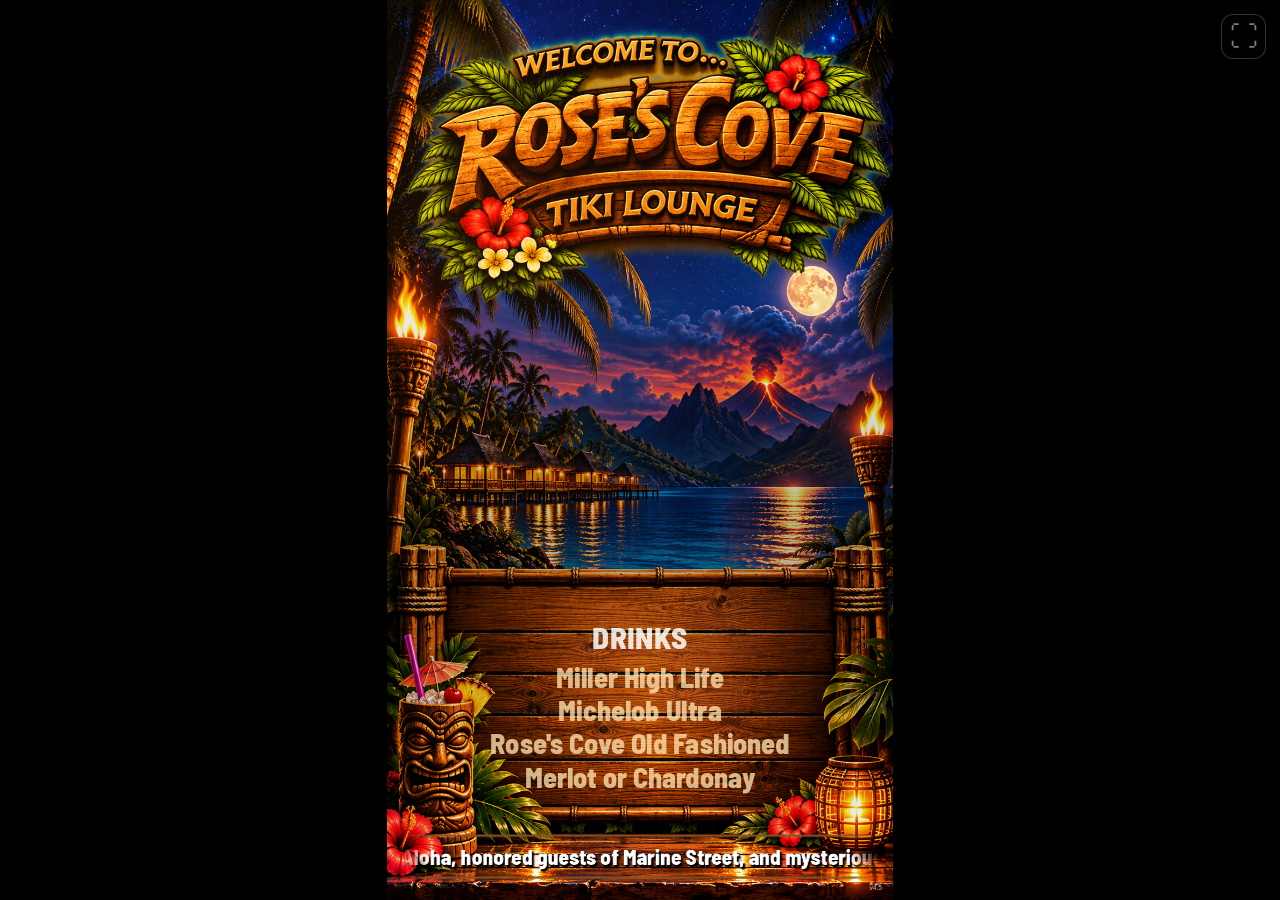
<file: index.html>
<!DOCTYPE html>

<html lang="en"><head><meta charset="utf-8"/><meta content="width=device-width, initial-scale=1" name="viewport"/><meta content="#080806" name="theme-color"/><title>Rose's Cove Tiki Lounge</title><link href="https://fonts.googleapis.com" rel="preconnect"/><link crossorigin="" href="https://fonts.gstatic.com" rel="preconnect"/><link href="https://fonts.googleapis.com/css2?family=Barlow+Semi+Condensed:wght@600;700;800;900&amp;display=swap" rel="stylesheet"/><link href="./css/sign.css?v=4.0" rel="stylesheet"/></head>
<body>
<div id="viewport"><main aria-label="Rose's Cove vertical digital sign" id="sign">
<section aria-label="Welcome and menu" class="screen selected" id="screen-menu">
<div class="shade"></div><div class="menu-top" style="display:none"><div id="clock"></div></div>
<div class="menu-board"><div class="menu-columns"><div class="menu-panel" id="drinks-panel"><h2>DRINKS</h2><div class="menu-items" id="drinks"><span class="menu-entry">Miller High Life</span><span class="menu-entry">Michelob Ultra</span><span class="menu-entry">Rose's Cove Old Fashioned</span><span class="menu-entry">Merlot or Chardonay</span></div></div><div class="menu-panel" id="food-panel"><h2>FOOD</h2><div class="menu-items" id="food"><span class="menu-entry">Hawaiian Pork Sliders</span><span class="menu-entry">Seared Mahi Mahi w/Vegetables</span><span class="menu-entry">Blackened Swordfish Steak</span><span class="menu-entry">Island Fresh Fruit Salad</span></div></div></div></div>
<div class="ticker-frame"><div class="ticker" id="ticker"><span class="ticker-copy"></span><span aria-hidden="true" class="ticker-copy"></span></div></div>
</section>
<section aria-label="Live from the islands" class="screen" id="screen-live">
<div class="dual-cam cam-a"><div class="dual-cam-player" id="cam-player-0"></div><div class="dual-cam-fallback" id="cam-fallback-0">🌺 Island Time Intermission<br/><small>This camera stepped out for a mai tai.</small></div></div>
<div class="dual-cam cam-b"><div class="dual-cam-player" id="cam-player-1"></div><div class="dual-cam-fallback" id="cam-fallback-1">🌴 Gone Coconut Hunting<br/><small>We'll check back after the next tide.</small></div></div>
<div class="dual-label dual-label-a" id="cam-label-0">Finding an island view…</div>
<div class="dual-label dual-label-b" id="cam-label-1">Finding an island view…</div>
<div class="weather-card"><div class="weather-head">CURRENT WEATHER <span id="weather-position"></span></div><div class="weather-info"><div class="weather-left"><span id="weather-icon">🌺</span><div class="weather-copy"><strong id="weather-place">Loading weather…</strong><small id="weather-description">Conditions around the islands and beyond</small></div></div><strong id="weather-temp">--°</strong></div></div>
</section>
<section aria-label="Tiki oracle" class="screen" id="screen-trivia">
<img alt="" aria-hidden="true" class="oracle-scene" id="oracle-scene" src="./assets/oracle/01_moonlit_lava_tiki_island.jpg"/>
<div aria-label="Tiki oracle message area" class="oracle-textbox" id="oracle-textbox">
<div class="fact-type" id="fact-type">TIKI ORACLE</div>
<div class="fact-content" id="fact-text">A little island wisdom is coming your way…</div>
</div>
</section>
<button id="version" title="Open sign settings">v4.5</button>
<div aria-label="Rose's Cove sign settings" aria-modal="true" class="settings hidden" id="settings" role="dialog"><div class="settings-inner"><div class="settings-title">⚙ SIGN SETTINGS <button id="close-settings">✕</button></div><nav aria-label="Settings screen" class="settings-tabs"><button class="active" data-settings-tab="general" type="button">GENERAL</button><button data-settings-tab="menu" type="button">SCREEN 1</button><button data-settings-tab="video" type="button">SCREEN 2</button><button data-settings-tab="trivia" type="button">SCREEN 3</button></nav><div class="settings-panel active" data-panel="general"><label><span>Automatic screen rotation</span><input checked="" id="auto-rotate" type="checkbox"/></label><label><span>Screen 1 duration (seconds)</span><input id="screen-time-0" max="300" min="5" type="number" value="20"/></label><label><span>Screen 2 duration (seconds)</span><input id="screen-time-1" max="300" min="5" type="number" value="25"/></label><label><span>Screen 3 duration (seconds)</span><input id="screen-time-2" max="300" min="5" type="number" value="25"/></label></div><div class="settings-panel" data-panel="trivia">
<div class="oracle-tuning">
<h3>SCREEN 3 · TIKI ORACLE</h3>
<p>Each time Screen 3 appears, the sign loads one random tiki scene and one random short factoid or joke that stays for the full visit.</p>
<label><span>Message text size <output id="oracle-text-size-value">44 px</output></span><input id="oracle-text-size" max="72" min="24" step="1" type="range" value="44"/></label>
<label><span>Category label size <output id="oracle-label-size-value">24 px</output></span><input id="oracle-label-size" max="40" min="14" step="1" type="range" value="24"/></label>
<label><span>Line spacing <output id="oracle-line-height-value">108%</output></span><input id="oracle-line-height" max="140" min="90" step="1" type="range" value="108"/></label>
<label><span>Text box horizontal <output id="oracle-box-x-value">0 px</output></span><input id="oracle-box-x" max="220" min="-220" step="1" type="range" value="0"/></label>
<label><span>Text box vertical <output id="oracle-box-y-value">0 px</output></span><input id="oracle-box-y" max="220" min="-220" step="1" type="range" value="0"/></label>
<label><span>Text box width <output id="oracle-box-width-value">820 px</output></span><input id="oracle-box-width" max="940" min="560" step="2" type="range" value="820"/></label>
<label><span>Text box height <output id="oracle-box-height-value">350 px</output></span><input id="oracle-box-height" max="520" min="240" step="2" type="range" value="350"/></label>
<button id="oracle-reset" type="button">RESET SCREEN 3 TEXT AREA</button>
<button id="oracle-preview-next" type="button">LOAD ANOTHER RANDOM SCREEN 3 NOW</button>
</div>
</div><div class="settings-panel" data-panel="video"><label><span>Weather location rotation (seconds)</span><input id="weather-time" max="300" min="5" type="number" value="12"/></label><div class="weather-tuning"><h3>WEATHER READOUT · SIZE &amp; POSITION</h3><p>Scale city, icon, conditions, and temperature together without distortion.</p><label><span>Weather size <output id="weather-scale-value">100%</output></span><input id="weather-scale" max="180" min="50" step="1" type="range" value="100"/></label><label><span>Weather horizontal <output id="weather-x-value">0 px</output></span><input disabled="" id="weather-x" max="200" min="-200" step="1" title="Horizontal alignment is locked to panel edges" type="range" value="0"/></label><label><span>Weather vertical <output id="weather-y-value">0 px</output></span><input id="weather-y" max="150" min="-150" step="1" type="range" value="0"/></label><button id="weather-reset" type="button">RESET WEATHER ADJUSTMENTS</button></div><div class="camera-tuning"><h3>CAMERA CAPTION PLACEMENT</h3><label><span>Upper caption vertical <output id="cam-y-0-value">0 px</output></span><input id="cam-y-0" max="100" min="-100" step="1" type="range" value="0"/></label><label><span>Lower caption vertical <output id="cam-y-1-value">0 px</output></span><input id="cam-y-1" max="100" min="-100" step="1" type="range" value="0"/></label><label><span>Upper caption text size <output id="cam-size-0-value">100%</output></span><input id="cam-size-0" max="170" min="60" step="1" type="range" value="100"/></label><label><span>Lower caption text size <output id="cam-size-1-value">100%</output></span><input id="cam-size-1" max="170" min="60" step="1" type="range" value="100"/></label></div><div class="video-tuning"><h3>VIDEO FIT &amp; CROP</h3><p>Each camera can be tuned independently. Position and zoom preserve the original 16:9 aspect ratio. Crop trims the visible window.</p><div class="video-tuning-tabs"><button class="active" id="video-select-0" type="button">TOP VIDEO</button><button id="video-select-1" type="button">BOTTOM VIDEO</button></div><div id="video-slider-fields"></div><div class="video-tuning-actions"><button id="video-frame-reset" type="button">RESET FRAME</button><button id="video-reset" type="button">RESET VIDEO IMAGE</button><label class="video-guides-toggle"><span>Alignment guides</span><input checked="" id="video-guides" type="checkbox"/></label></div></div></div><div class="settings-panel" data-panel="menu"><label><span>Announcement speed (pixels/second)</span><input id="ticker-speed" max="500" min="20" type="number" value="95"/></label><div class="ticker-tuning"><h3>SCREEN 1 · BOTTOM SCROLL</h3><label><span>Ticker text size <output id="ticker-font-size-value">45 px</output></span><input id="ticker-font-size" max="90" min="18" step="1" type="range" value="45"/></label><label class="ticker-text-edit"><span>SCROLLING ANNOUNCEMENT TEXT</span><textarea id="ticker-text" maxlength="2500" rows="3" spellcheck="true"></textarea></label></div><div class="menu-tuning"><h3>SCREEN 1 · MENU LETTERING</h3><p>Separate controls for each menu. Preview changes live; Save &amp; Close to keep them.</p><label><span>Drinks lettering size <output id="drinks-size-value">60 px</output></span><input id="drinks-size" max="82" min="32" step="1" type="range" value="60"/></label><label><span>Drinks vertical offset <output id="drinks-y-value">0 px</output></span><input id="drinks-y" max="90" min="-90" step="2" type="range" value="0"/></label><label><span>Food lettering size <output id="food-size-value">60 px</output></span><input id="food-size" max="82" min="32" step="1" type="range" value="60"/></label><label><span>Food vertical offset <output id="food-y-value">0 px</output></span><input id="food-y" max="90" min="-90" step="2" type="range" value="0"/></label><button id="reset-menu-tuning" type="button">RESET MENU ADJUSTMENTS</button><div class="menu-editor"><h3>EDIT MENU ITEMS</h3><p>Five slots per menu. Leave any slot blank to hide it. Changes preview live; Save &amp; Close stores them on this Mac.</p><div class="menu-editor-grid"><div class="menu-editor-group"><label class="menu-title-edit"><span>DRINKS heading</span><input aria-label="DRINKS heading" autocomplete="off" id="edit-drinks-title" maxlength="80" spellcheck="false" type="text"/></label><h4>DRINKS <button class="preview-menu" id="preview-drinks" type="button">PREVIEW</button></h4><label class="menu-editor-row"><span>1</span><input aria-label="DRINKS item 1" autocomplete="off" id="edit-drinks-1" maxlength="140" spellcheck="false" type="text"/></label><label class="menu-editor-row"><span>2</span><input aria-label="DRINKS item 2" autocomplete="off" id="edit-drinks-2" maxlength="140" spellcheck="false" type="text"/></label><label class="menu-editor-row"><span>3</span><input aria-label="DRINKS item 3" autocomplete="off" id="edit-drinks-3" maxlength="140" spellcheck="false" type="text"/></label><label class="menu-editor-row"><span>4</span><input aria-label="DRINKS item 4" autocomplete="off" id="edit-drinks-4" maxlength="140" spellcheck="false" type="text"/></label><label class="menu-editor-row"><span>5</span><input aria-label="DRINKS item 5" autocomplete="off" id="edit-drinks-5" maxlength="140" spellcheck="false" type="text"/></label></div><div class="menu-editor-group"><label class="menu-title-edit"><span>FOOD heading</span><input aria-label="FOOD heading" autocomplete="off" id="edit-food-title" maxlength="80" spellcheck="false" type="text"/></label><h4>FOOD <button class="preview-menu" id="preview-food" type="button">PREVIEW</button></h4><label class="menu-editor-row"><span>1</span><input aria-label="FOOD item 1" autocomplete="off" id="edit-food-1" maxlength="140" spellcheck="false" type="text"/></label><label class="menu-editor-row"><span>2</span><input aria-label="FOOD item 2" autocomplete="off" id="edit-food-2" maxlength="140" spellcheck="false" type="text"/></label><label class="menu-editor-row"><span>3</span><input aria-label="FOOD item 3" autocomplete="off" id="edit-food-3" maxlength="140" spellcheck="false" type="text"/></label><label class="menu-editor-row"><span>4</span><input aria-label="FOOD item 4" autocomplete="off" id="edit-food-4" maxlength="140" spellcheck="false" type="text"/></label><label class="menu-editor-row"><span>5</span><input aria-label="FOOD item 5" autocomplete="off" id="edit-food-5" maxlength="140" spellcheck="false" type="text"/></label></div></div></div></div></div><div class="settings-actions"><button id="prev-screen">← PREV</button><button id="next-screen">NEXT →</button><button id="save-settings">SAVE &amp; CLOSE</button></div><p>Settings are saved in this browser. Arrow keys also change screens. This menu is hidden until the version number is clicked.</p></div></div>
</main><button aria-label="Enter full screen" aria-pressed="false" id="fullscreen-toggle" title="Enter full screen" type="button"><span aria-hidden="true" id="fullscreen-icon">⛶</span></button></div>
<script src="./js/data.js"></script><script src="./js/sign-v4.5.js"></script><script src="./js/fullscreen.js?v=0.8"></script><script src="./js/settings-drag-v2.6.js"></script>
</body></html>
</file>
<file: css/sign.css>
:root{--gold:#f0b15b;--cream:#fbe3ac;--copper:#98521d;--black:#090704}*{box-sizing:border-box}html,body{width:100%;height:100%;margin:0;background:#000;color:var(--cream);overflow:hidden;font-family:Georgia,serif}#viewport{position:absolute;inset:0;overflow:hidden}#sign{width:1080px;height:1920px;position:absolute;left:50%;top:50%;transform:translate(-50%,-50%) scale(var(--scale,1));transform-origin:center center;overflow:hidden;background:radial-gradient(ellipse at center,#3d2816 0%,#100d0b 66%,#050505 100%)}.screen{position:absolute;inset:0;opacity:0;pointer-events:none;transition:opacity 1.15s ease;overflow:hidden}.screen.selected{opacity:1;pointer-events:auto}h1,h2,p{margin:0}#screen-menu{background:#080606 url("../assets/rose_cove_night_background.png") center center / 100% 100% no-repeat}#screen-menu:before,#screen-live:before,#screen-trivia:before{content:"";position:absolute;inset:0;background:radial-gradient(circle at 20% 25%,rgba(243,118,21,.12),transparent 45%),repeating-linear-gradient(90deg,transparent 0 94px,rgba(255,196,79,.015) 96px 100px);pointer-events:none} .shade{position:absolute;inset:0;background:linear-gradient(180deg,transparent 30%,rgba(8,4,2,.3) 60%,transparent)}.menu-top{position:relative;height:630px;display:flex;flex-direction:column;align-items:center;padding-top:35px}.menu-top img{width:950px;height:490px;object-fit:contain}.menu-top #clock{font-size:38px;letter-spacing:2px;color:#ffdca2;text-shadow:0 2px 4px #000}.menu-board{position:absolute;top:1195px;bottom:200px;left:75px;right:75px;border:none;border-radius:0;box-shadow:none;background:transparent;padding:12px 14px 0;display:block;}.menu-heading{text-align:center;font-size:80px;font-weight:bold;color:#e8a849;text-shadow:4px 5px #351805,0 0 20px #9c4a17;line-height:1.2}.menu-columns{display:grid;grid-template-columns:1fr 1fr;column-gap:36px;width:100%;height:100%;min-height:0;}.menu-panel{min-width:0;padding:0 8px;background:transparent;border:none;border-radius:0;overflow:hidden;text-align:left;}.menu-panel h2{font-family:Herculanum,Papyrus,Georgia,serif;text-align:center;font-size:56px;letter-spacing:1.5px;line-height:1.12;color:rgba(255,213,135,.88);text-shadow:1px 2px 1px rgba(36,15,3,.82),0 0 3px rgba(88,38,6,.36);border:none;padding:0 0 10px;margin:0 0 4px;}.menu-items{font-family:Herculanum,Papyrus,Georgia,serif;font-size:43px;line-height:1.39;white-space:pre-line;color:rgba(255,225,163,.86);text-shadow:1px 2px 1px rgba(32,13,3,.84),0 0 2px rgba(37,14,2,.35);overflow:hidden;text-align:left;}.menu-notice{text-align:center;font-size:38px;color:#e6b772;padding:20px}.ticker-frame{position:absolute;bottom:45px;left:30px;right:30px;height:95px;border-top:5px solid #865224;border-bottom:5px solid #865224;overflow:hidden;mask-image:linear-gradient(to right,transparent,black 6%,black 94%,transparent)}.ticker{display:flex;gap:90px;white-space:nowrap;align-items:center;height:100%;width:max-content;will-change:transform;animation:marquee var(--ticker-duration,32s) linear infinite}.ticker-copy{font-size:43px;color:#ffd69a;text-shadow:0 0 8px #b15c14}@keyframes marquee{to{transform:translateX(calc(-50% - 45px))}}#screen-live{padding:68px 44px 100px;background:linear-gradient(175deg,#071c22,#21170f 55%,#0b1916)}.stage-top{text-align:center;position:relative}.kicker{font:23px Arial,sans-serif;letter-spacing:5px;color:#efac57}.stage-top h1{font-size:79px;line-height:1.2;margin-top:10px;color:#ffc16e;text-shadow:4px 5px 2px #4e2206,0 0 28px #5b310d}.subtitle{font-size:31px;margin-top:14px;color:#ead3ad}.cam-frame{height:1030px;position:relative;margin-top:62px;padding:24px;border-radius:24px;background:#2b1a0e;box-shadow:0 0 0 8px #5b3416,0 15px 55px #000}.bamboo{position:absolute;z-index:3;pointer-events:none;border:4px solid #4b2d12;background:repeating-linear-gradient(105deg,#a16a30 0 15px,#b98446 16px 36px,#67401d 40px 44px,#e0aa5f 52px 72px);box-shadow:2px 3px 6px #100902,inset 0 0 7px #4a2205}.bamboo-top,.bamboo-bottom{height:28px;left:-12px;right:-12px;border-radius:22px}.bamboo-top{top:-9px}.bamboo-bottom{bottom:-9px}.bamboo-left,.bamboo-right{top:-9px;bottom:-9px;width:28px;border-radius:22px}.bamboo-left{left:-10px}.bamboo-right{right:-10px}.cam-inner{position:relative;width:100%;height:100%;background:#080a0c;overflow:hidden}.cam-inner iframe,#cam-mount{width:100%;height:100%;border:0}.live-pill{position:absolute;z-index:5;top:18px;left:18px;background:rgba(110,10,10,.89);font:26px Arial,sans-serif;letter-spacing:2px;padding:14px 18px;border-radius:9px}.cam-fallback{position:absolute;inset:0;background:radial-gradient(circle,#3f2416,#0a110f);display:flex;align-items:center;justify-content:center;flex-direction:column;text-align:center;padding:45px;font-size:110px;gap:30px}.cam-fallback h2{font-size:49px}.cam-fallback p{font-size:33px}.cam-fallback.hidden{display:none}.cam-location{text-align:center;font-size:42px;line-height:1.2;margin-top:32px;min-height:100px;text-shadow:2px 3px #000}.weather-card{position:absolute;left:65px;right:65px;bottom:110px;height:305px;background:linear-gradient(110deg,rgba(7,27,31,.95),rgba(26,19,12,.95));border:6px solid #ad7338;border-radius:24px;padding:22px 30px;box-shadow:0 10px 40px black}.weather-head{font:27px Arial,sans-serif;letter-spacing:4px;color:#e8aa5c;display:flex;justify-content:space-between}.weather-head span{font-size:18px;color:#ddd}.weather-info{display:flex;align-items:center;gap:25px;margin-top:40px}.weather-info #weather-icon{font-size:90px}.weather-info div{flex:1;min-width:0}.weather-info strong{display:block;font-size:46px;line-height:1.25}.weather-info small{display:block;font:25px Arial,sans-serif;color:#dbd2bf;margin-top:8px}.weather-info #weather-temp{font-size:78px}#screen-trivia{padding:62px 55px 80px;background:radial-gradient(circle at 50% 46%,#60401b 0%,#221308 36%,#080807 85%)}.idol-altar{position:absolute;top:278px;left:80px;right:80px;height:980px;display:flex;align-items:center;justify-content:center;flex-direction:column}.idol-aura{position:absolute;inset:100px;background:radial-gradient(ellipse,#c7731380,transparent 66%);animation:glow 4s ease-in-out infinite alternate}.idol{position:relative;max-width:890px;max-height:875px;object-fit:contain;filter:drop-shadow(0 20px 35px #000);animation:idolBreathe 4s ease-in-out infinite alternate}.idol-caption{position:relative;font-size:31px;letter-spacing:3px;font-weight:bold;text-shadow:2px 2px #000;color:#ffd68f}@keyframes glow{to{opacity:.4}}@keyframes idolBreathe{to{transform:translateY(-9px) scale(1.015)}}.fact-card{position:absolute;left:70px;right:70px;bottom:130px;min-height:500px;padding:42px 48px;background:linear-gradient(145deg,#4f2e14,#241307);border:10px ridge #bd8740;border-radius:26px;box-shadow:0 24px 42px #000;display:flex;flex-direction:column;justify-content:space-between;text-align:center}.fact-type{font:28px Arial,sans-serif;color:#ffd08a;letter-spacing:5px}.fact-content{font-size:48px;line-height:1.35;color:#fff1cf}.fact-foot{font-size:26px;color:#f5b66e}#version{position:absolute;bottom:12px;right:16px;z-index:35;background:rgba(0,0,0,.45);border:0;color:#d7c6a4;font:20px Arial,sans-serif;padding:10px 12px;cursor:pointer}.settings{position:absolute;inset:0;z-index:40;background:rgba(0,0,0,.83);display:flex;align-items:center;justify-content:center}.settings.hidden{display:none}.settings-inner{width:850px;background:#1c160e;border:6px solid #9e682e;padding:40px;border-radius:20px;box-shadow:0 15px 70px black;font:29px Arial,sans-serif}.settings-title{font:50px Georgia,serif;color:#efb46c;margin-bottom:30px;display:flex;justify-content:space-between;align-items:center}.settings-title button{font-size:40px}.settings label{display:flex;justify-content:space-between;align-items:center;padding:17px 0;border-bottom:1px solid #664320}.settings input[type=number]{font-size:31px;width:155px;padding:8px;background:#302518;color:#ffe0a7;border:1px solid #aa7232}.settings input[type=checkbox]{width:42px;height:42px;accent-color:#c78b39}.settings button{background:#643811;border:2px solid #b98749;color:#ffdfab;border-radius:10px;padding:15px;font-size:24px;cursor:pointer}.settings-actions{display:flex;justify-content:space-between;margin-top:35px;gap:10px}.settings p{font-size:21px;line-height:1.5;color:#bda687;margin-top:25px}

.tag-red{color:#ff5850}.tag-gold{color:#ffcb5d}.tag-green{color:#a5ef80}.tag-aqua{color:#78ebed}.tag-blue{color:#75baff}.tag-purple{color:#c796ff}.tag-pink{color:#ff9bc8}.tag-white{color:#fff}.tag-cream{color:#fff3c9}.tag-blink{animation:blink 1s steps(1) infinite}.tag-pulse{animation:pulse 1.8s ease-in-out infinite}.tag-wave{display:inline-block;animation:wave 2s ease-in-out infinite}.tag-rainbow{animation:rainbow 4s linear infinite}@keyframes blink{50%{opacity:.15}}@keyframes pulse{50%{opacity:.5}}@keyframes wave{50%{transform:translateY(-6px)}}@keyframes rainbow{0%{color:#f66}25%{color:#fd5}50%{color:#5df}75%{color:#b8f}100%{color:#f66}}

/* v0.5 — screen 1 only: hide clock; fit painted lettering within wooden planks. */
#screen-menu .menu-top{display:none;}
#screen-menu .menu-board{top:1230px;bottom:auto;left:192px;right:192px;height:438px;padding:0;background:transparent;border:0;box-shadow:none;overflow:hidden;}
#screen-menu .menu-columns{display:grid;grid-template-columns:minmax(0,1fr) minmax(0,1fr);column-gap:52px;height:100%;}
#screen-menu .menu-panel{min-width:0;padding:0;margin:0;overflow:hidden;}
#screen-menu .menu-panel h2{font-size:43px;line-height:1.12;padding:0 0 8px;margin:0 0 4px;letter-spacing:1px;}
#screen-menu .menu-items{font-size:32px;line-height:1.26;white-space:pre-line;overflow-wrap:anywhere;word-break:normal;overflow:hidden;max-height:365px;padding:0 0 2px;}

/* v0.7: development preview control, outside the fixed 1080x1920 sign canvas. */
#fullscreen-toggle{position:absolute;right:14px;top:14px;z-index:60;min-width:45px;min-height:45px;border:1px solid rgba(255,225,169,.35);border-radius:12px;background:rgba(4,9,12,.37);color:rgba(255,238,209,.85);font:28px/1 Arial,sans-serif;display:flex;align-items:center;justify-content:center;padding:6px;cursor:pointer;opacity:.62;transition:opacity .18s ease,background .18s ease;backdrop-filter:blur(7px);-webkit-backdrop-filter:blur(7px)}
#fullscreen-toggle:hover,#fullscreen-toggle:focus-visible{opacity:1;background:rgba(3,7,10,.72);outline:2px solid rgba(255,226,153,.45);outline-offset:1px}
#viewport:fullscreen{width:100vw;height:100vh;background:#000}

/* v0.8: Screen 1 menu only. Single section displayed within the unobstructed wood. */
#screen-menu .menu-board {top:1283px; left:240px; right:240px; bottom:auto; height:440px; padding:0; overflow:hidden; background:none; border:0; box-shadow:none;}
#screen-menu .menu-columns {display:block; position:relative; width:100%; height:100%;}
#screen-menu .menu-panel {position:absolute; inset:0; box-sizing:border-box; padding:0 4px; margin:0; overflow:hidden; opacity:0; visibility:hidden; transition:opacity .45s ease,visibility .45s ease;}
#screen-menu .menu-panel.menu-active {opacity:1; visibility:visible;}
#screen-menu .menu-panel h2 {font-family:Georgia, 'Trebuchet MS', serif; font-weight:900; font-size:62px; line-height:1.1; letter-spacing:2px; color:rgba(255,220,159,.93); text-align:center; margin:0 0 12px; padding:0; text-shadow:2px 3px 2px rgba(35,14,3,.9),0 0 2px rgba(32,12,3,.65);}
#screen-menu .menu-items {font-family:'Trebuchet MS',Georgia,serif; font-weight:900; font-size:48px; line-height:1.18; letter-spacing:.2px; color:rgba(255,229,179,.9); text-align:center; white-space:normal; overflow-wrap:break-word; word-break:normal; text-shadow:2px 3px 2px rgba(32,12,3,.9),0 0 2px rgba(28,12,3,.45); max-height:none; padding:0;}
#screen-menu .menu-items .menu-entry {display:block; padding:1px 0; white-space:normal;}

/* v1.1: Larger four-item menus; unchanged board geometry and vertical limits. */
#screen-menu .menu-items {font-size:60px; line-height:1.16;}
#screen-menu .menu-items .menu-entry {padding:2px 0;}

/* v1.3 — Screen 1 only: natural-proportion heavy sans serif menu. */
#screen-menu .menu-panel h2, #screen-menu .menu-items {font-family:"Barlow Semi Condensed","Arial Narrow",Arial,sans-serif;font-stretch:normal;font-weight:800;}
#screen-menu .menu-panel h2 {font-size:66px;letter-spacing:1px;}
#screen-menu .menu-items {line-height:1.12;letter-spacing:0;overflow-wrap:normal;}
#screen-menu .menu-panel {transition:opacity .45s ease, visibility .45s ease; }
/* Scroll only the settings sheet, not the 1080x1920 sign. */
.settings-inner {max-height:88%;overflow-y:auto;}
.menu-tuning {border-top:2px solid #865224;margin-top:22px;padding-top:18px;}
.menu-tuning h3 {font:700 30px Arial,sans-serif;color:#f2c281;margin:0 0 8px;}
.menu-tuning p {margin:0 0 12px;font:21px/1.3 Arial,sans-serif;color:#d2b997;}
.menu-tuning label {gap:20px;}
.menu-tuning label span {display:flex;flex-direction:column;gap:6px;flex:1;font-size:24px;}
.menu-tuning output {font-size:20px;color:#efc68f;}
.menu-tuning input[type=range] {width:320px;accent-color:#e8a24b;cursor:pointer;}
#reset-menu-tuning {font-size:19px;padding:10px 16px;margin-top:14px;}

/* v1.4 — settings controls confined to the upper half of the fixed 1080×1920 display.
   Screen artwork and menus below y=960 remain visible for live adjustments. */
#settings.settings {
  inset:0 auto auto 0; width:100%; height:960px;
  padding:18px 0 0; box-sizing:border-box;
  align-items:flex-start; justify-content:center;
  background:rgba(0,0,0,.34);
  pointer-events:none;
}
#settings .settings-inner {
  width:850px; max-height:calc(100% - 18px);
  overflow-y:auto; overscroll-behavior:contain;
  pointer-events:auto; padding:24px 32px;
}

/* v1.5 — Only Screen 1 menu: slider-led sizing and vertical placement.
   Remove prior width/height clipping and forced wrapping. No disproportionate scaling. */
#screen-menu .menu-board,
#screen-menu .menu-columns,
#screen-menu .menu-panel,
#screen-menu .menu-items { overflow:visible; max-height:none; }
#screen-menu .menu-panel { padding-top:40px; }
#screen-menu .menu-panel h2 { white-space:nowrap; }
#screen-menu .menu-items { overflow-wrap:normal; word-break:normal; }
#screen-menu .menu-items .menu-entry {
  width:max-content;
  max-width:none;
  white-space:nowrap;
  position:relative;
  left:50%;
  transform:translateX(-50%);
}

/* v1.6 — menu headings track the menu item size at 110%; no horizontal stretching. */
#screen-menu .menu-panel h2 {font-stretch:normal;}
/* The editable fields stay inside the upper-half settings sheet; it scrolls internally. */
.menu-editor{border-top:2px solid #865224;margin-top:22px;padding-top:18px;}
.menu-editor h3{font:700 30px Arial,sans-serif;color:#f2c281;margin:0 0 8px;}
.menu-editor p{font:20px/1.3 Arial,sans-serif;margin:0 0 14px;color:#d2b997;}
.menu-editor-grid{display:grid;grid-template-columns:1fr 1fr;gap:16px;}
.menu-editor-group{min-width:0;}
.menu-editor-group h4{margin:10px 0;font:700 25px Arial,sans-serif;color:#f7c989;display:flex;align-items:center;justify-content:space-between;gap:8px;}
.menu-editor-group .preview-menu{font:16px Arial,sans-serif;padding:7px 9px;}
.menu-editor .menu-editor-row{display:flex;align-items:center;gap:8px;padding:7px 0;border-bottom:1px solid #563e28;}
.menu-editor .menu-editor-row span{flex:0 0 18px;font:20px Arial,sans-serif;}
.menu-editor .menu-editor-row input{min-width:0;width:100%;box-sizing:border-box;padding:9px 8px;background:#34291e;color:#fff0cc;border:1px solid #9b7249;border-radius:5px;font:18px Arial,sans-serif;}

/* v1.7: white menu headings; no changes to text size or natural proportions. */
#screen-menu .menu-panel h2{color:#fff;}
.menu-editor .menu-title-edit{display:flex;flex-direction:column;align-items:stretch;gap:5px;border:0;padding:7px 0 12px;}
.menu-editor .menu-title-edit span{font:700 18px Arial,sans-serif;color:#f7c989;}
.menu-editor .menu-title-edit input{width:100%;min-width:0;box-sizing:border-box;padding:9px;background:#34291e;color:#fff0cc;border:1px solid #9b7249;border-radius:5px;font:20px Arial,sans-serif;}

/* v1.8: Screen 1 ticker typography — natural Barlow proportions */
#screen-menu .ticker-copy{font-family:"Barlow Semi Condensed",Arial,sans-serif;font-weight:800;font-size:45px;letter-spacing:.2px;color:#f6d7a4;}
/* v1.8: Screen 2 background with precise video windows from supplied artwork.
   Native image ratio 941:1672; canvas ratio 1080:1920; proportional cover only. */
#screen-live{padding:0;background:#102f40 url("../assets/live_from_islands_background.png") center center / cover no-repeat;}
#screen-live::before{display:none;}
#screen-live .dual-cam{position:absolute;left:16.15%;width:69.9%;height:17.2%;overflow:hidden;background:#020302;z-index:2;}
#screen-live .cam-a{top:25.65%;}
#screen-live .cam-b{top:51.82%;}
#screen-live .dual-cam-player{position:absolute;inset:0;}
#screen-live .dual-cam-fallback{position:absolute;inset:0;display:none;justify-content:center;align-items:center;flex-direction:column;text-align:center;padding:25px;background:#071a1f;color:#f4d9a8;font:700 34px "Barlow Semi Condensed",Arial,sans-serif;}
#screen-live .dual-cam-fallback.visible{display:flex;}
#screen-live .dual-cam-fallback small{display:block;font-size:22px;margin-top:10px;}
#screen-live .dual-cam-fallback a{font-size:22px;color:#fff4d5;margin-top:10px;}
#screen-live .dual-cam-fallback.source-hint{pointer-events:none;opacity:0;}
#screen-live .dual-label{position:absolute;left:23%;width:54%;height:4.0%;display:flex;align-items:center;justify-content:center;text-align:center;z-index:3;color:#3f1e0b;font:900 32px/1.07 "Barlow Semi Condensed",Arial,sans-serif;text-shadow:0 1px 0 #ffe0a0;overflow:hidden;}
#screen-live .dual-label-a{top:44.05%;}
#screen-live .dual-label-b{top:70.0%;}
/* Keep the existing weather component and logic but integrate it with the beach art */
#screen-live .weather-card{left:11%;right:11%;bottom:4.5%;height:210px;border:4px solid rgba(189,128,51,.9);background:rgba(4,25,35,.83);padding:15px 22px;border-radius:16px;}
#screen-live .weather-head{font-size:21px;}
#screen-live .weather-info{margin-top:12px;gap:18px;}
#screen-live .weather-info #weather-icon{font-size:52px;}
#screen-live .weather-info strong{font-size:34px;}
#screen-live .weather-info #weather-temp{font-size:54px;}
#screen-live .weather-info small{font-size:22px;margin-top:4px;}

/* v1.9: two-line camera captions, 30% smaller version control, ticker size control */
#version{font-size:14px;padding:7px 8px;}
#screen-live .dual-label{flex-direction:column;gap:1px;line-height:1.03;white-space:nowrap;}
#screen-live .dual-label .cam-name{display:block;font-size:29px;font-weight:900;}
#screen-live .dual-label .cam-place{display:block;font-size:23px;font-weight:800;}
#screen-live .dual-cam-fallback{display:flex;visibility:hidden;}
#screen-live .dual-cam-fallback.visible{visibility:visible;}
#screen-live .dual-cam-fallback strong{font-size:34px;}
#screen-live .dual-cam-fallback a{pointer-events:auto;text-decoration:underline;}
.ticker-tuning{border-top:2px solid #865224;margin-top:22px;padding-top:18px;}
.ticker-tuning h3{font:700 27px Arial,sans-serif;color:#f2c281;margin:0 0 8px;}
.ticker-tuning label{display:flex;gap:20px;align-items:center;}
.ticker-tuning input[type=range]{width:340px;accent-color:#db9d4b;}

/* v2.0 compact tabbed settings: top half remains exclusively settings */
#settings .settings-inner{padding:18px 24px;max-height:930px;height:auto;overflow-y:auto;font-size:20px;}
#settings .settings-title{font-size:30px;margin-bottom:9px;}
#settings .settings-title button{font-size:23px;padding:2px 10px;}
#settings .settings-tabs{display:flex;position:sticky;top:-18px;z-index:3;background:#1c160e;gap:5px;padding:9px 0;}
#settings .settings-tabs button{flex:1;font-size:16px;padding:9px 3px;border-radius:6px;}
#settings .settings-tabs button.active{background:#ad772e;color:#120c05;}
#settings .settings-panel{display:none;}
#settings .settings-panel.active{display:block;}
#settings label{padding:7px 0;font-size:19px;gap:10px;}
#settings h3{font-size:22px!important;margin:9px 0!important;}
#settings p{font-size:15px;margin:9px 0;}
#settings input[type=number]{font-size:19px;width:100px;padding:4px;}
#settings input[type=text],#settings textarea{font-size:18px!important;padding:5px!important;}
#settings input[type=range]{max-width:310px;}
#settings input[type=checkbox]{width:27px;height:27px;}
#settings button{font-size:17px;padding:7px 9px;}
#settings .settings-actions{position:sticky;bottom:-18px;background:#1c160e;padding:10px 0;margin-top:9px;}
#settings .ticker-text-edit{display:flex;align-items:stretch;flex-direction:column;}
#settings .ticker-text-edit textarea{width:100%;resize:vertical;background:#2b2116;border:1px solid #aa7232;color:#ffe1b1;line-height:1.2;}
#settings .menu-editor-grid{gap:8px;}
#settings .menu-editor-row{padding:3px 0;}
#screen-live .dual-cam-fallback:not(.visible){display:none!important;}

/* v2.1 — Screen 2 only: fit NEW native 1080x1920 illustrated frames.
   All dimensions are canvas pixels; player and plaque dimensions are independent. */
#screen-live{background-size:1080px 1920px;background-position:center center;}
#screen-live .dual-cam{left:160px;width:764px;}
#screen-live .cam-a{top:480px;height:430px;}
#screen-live .cam-b{top:1080px;height:405px;}
#screen-live .dual-cam-player,#screen-live .dual-cam-player iframe{width:100%;height:100%;display:block;}
#screen-live .dual-label{left:250px;width:580px;height:70px;padding:0;line-height:1.06;white-space:normal;overflow:visible;}
#screen-live .dual-label-a{top:928px;}
#screen-live .dual-label-b{top:1508px;}
#screen-live .dual-label .cam-name{font-size:29px;line-height:1.05;}
#screen-live .dual-label .cam-place{font-size:23px;line-height:1.07;}

/* v2.2 — Screen 2: new natural-bamboo artwork. Other screens untouched. */
#screen-live{background-image:url("../assets/live_from_islands_background.png");background-position:center center;background-size:1080px 1920px;}
#screen-live .dual-cam{left:160px;width:760px;border:0;border-radius:0;overflow:hidden;}
#screen-live .cam-a{top:475px;height:350px;}
#screen-live .cam-b{top:1055px;height:355px;}
#screen-live .dual-label{left:245px;width:590px;height:75px;padding:0 8px;align-items:center;justify-content:center;text-align:center;}
#screen-live .dual-label-a{top:892px;}
#screen-live .dual-label-b{top:1475px;}
#screen-live .dual-label .cam-name{font-size:29px;line-height:1.06;}
#screen-live .dual-label .cam-place{font-size:23px;line-height:1.08;}


/* v2.3: proportional YouTube 16:9 cover INSIDE the existing Screen 2 windows.
   The windows and their labels have not moved; crop surplus video, never stretch. */
#screen-live .dual-cam-player{position:absolute;inset:0;overflow:hidden;}
#screen-live .dual-cam-player iframe{
  position:absolute!important;
  left:50%!important;
  top:50%!important;
  width:800px!important;
  height:450px!important;
  transform:translate(-50%,-50%)!important;
  border:0!important;
  display:block;
}
/* A single global version control appears in the same position and style on every screen. */
#version{font-family:Arial,sans-serif;font-size:14px;font-weight:400;padding:7px 8px;}

/* v2.4: separate live video positioning/zoom/crop; background and captions untouched. */
#screen-live .dual-cam-player{clip-path:inset(var(--video-crop-top,0px) var(--video-crop-right,0px) var(--video-crop-bottom,0px) var(--video-crop-left,0px));}
#screen-live .dual-cam-player iframe{
 width:800px!important;height:450px!important;
 transform:translate(calc(-50% + var(--video-shift-x,0px)),calc(-50% + var(--video-shift-y,0px))) scale(var(--video-zoom,1))!important;
 transform-origin:center center!important;
}
#settings .video-tuning{border-top:1px solid #8d6035;margin-top:12px;padding-top:8px;}
#settings .video-tuning-tabs{display:flex;gap:8px;margin:6px 0;}
#settings .video-tuning-tabs button{flex:1;background:#291d10;color:#f0cd9c;border:1px solid #9a6f39;}
#settings .video-tuning-tabs button.active{background:#8f5120;color:white;}
#settings .video-slider-row{display:flex;align-items:center;justify-content:space-between;}
#settings .video-slider-row span{min-width:250px;}
#settings .video-slider-row output{font-variant-numeric:tabular-nums;color:#ffc980;}
#settings .video-tuning-actions{display:flex;align-items:center;justify-content:space-between;gap:8px;}
#settings .video-guides-toggle{display:flex;align-items:center;gap:8px;}
#screen-live.video-guides .dual-cam::after{content:'';position:absolute;inset:0;border:3px dashed rgba(55,255,235,.8);z-index:6;pointer-events:none;}
#screen-live.video-guides[data-tuning-video="0"] .cam-b::after,
#screen-live.video-guides[data-tuning-video="1"] .cam-a::after{border-color:rgba(255,255,255,.35);border-width:1px;}

/* v2.5: viewport position/size controlled by independent Screen 2 settings sliders. */
#settings .video-slider-row{gap:10px;}
#settings .video-slider-row input[type=range]{min-width:170px;}
#settings #video-slider-fields h4{font-size:16px;margin:8px 0 2px;color:#ffd09b;}
#settings #video-slider-fields>p{font-size:13px;line-height:1.25;margin:0 0 5px;}
#settings .video-tuning-actions{flex-wrap:wrap;}

/* v2.6 — transparent version link and draggable settings sheet. */
#version { background:transparent !important; box-shadow:none !important; border:0 !important; }
#settings.settings { inset:0; width:100%; height:100%; padding:0; background:transparent; display:block; pointer-events:none; }
#settings.settings.hidden { display:none; }
#settings .settings-inner { position:absolute; top:20px; left:115px; width:850px; height:auto; max-height:900px; overflow-y:auto; pointer-events:auto; margin:0; }
#settings .settings-title { cursor:grab; user-select:none; touch-action:none; }
#settings .settings-title:active { cursor:grabbing; }
#settings .settings-title button { cursor:pointer; touch-action:auto; }

/* v2.7: Scale each camera name and location together; natural font aspect ratios. */
#screen-live .dual-label .cam-name{font-size:var(--cam-caption-name-size,29px);}
#screen-live .dual-label .cam-place{font-size:var(--cam-caption-place-size,23px);}

/* v2.8: requested visual changes. No changes to background or layout geometry. */
#screen-live .weather-info{gap:15px;margin-top:24px;}
#screen-live .weather-info #weather-icon{font-size:72px;line-height:1;}
#screen-live .weather-info strong#weather-place{font-size:36.8px;line-height:1.06;}
#screen-live .weather-info small#weather-description{font-size:20px;line-height:1.12;margin-top:5px;}
#screen-live .weather-info strong#weather-temp{font-size:62.4px;line-height:1;}
#screen-menu .ticker-copy{color:#fff;text-shadow:3px 4px 1px #000,5px 6px 3px rgba(0,0,0,.7);}
#screen-menu .menu-items,#screen-menu .menu-panel h2{opacity:.85;text-shadow:none;background:none;filter:none;}
#screen-menu .menu-entry{background:none;box-shadow:none;}

/* v2.9 Weather readout controls: uniform scaling, no distortion. */
#screen-live .weather-info{
 transform:translate(var(--weather-offset-x,0px),var(--weather-offset-y,0px)) scale(var(--weather-scale,1));
 transform-origin:center center;
}
#settings .weather-tuning {border-bottom:1px solid rgba(190,140,70,.5);padding:4px 0 12px;}
#settings .weather-tuning h3 {font-size:23px;margin:8px 0;}
#settings .weather-tuning p {font-size:17px;margin:6px 0;color:#ddc09c;}
#settings .weather-tuning label {font-size:19px;padding:6px 0;}
#settings .weather-tuning input[type=range] {width:210px;}
#settings .weather-tuning output {font-size:18px;}
#settings .weather-tuning button {font-size:18px;padding:7px 10px;margin-top:8px;}


/* v3.1: Weather content centered within the inner 50% of its translucent panel.
   Text and emoji scale together, never disproportionately. */
#screen-live .weather-card{position:absolute;}
#screen-live .weather-info{
  position:absolute;
  left:50%;top:50%;
  width:max-content;max-width:none;
  height:max-content;
  margin:0;
  display:flex;align-items:center;
  white-space:nowrap;
  transform-origin:center center;
  transform:translate(-50%,-50%) translate(var(--weather-offset-x,0px),var(--weather-offset-y,0px)) scale(var(--weather-fit-scale,1));
}
#screen-live .weather-info > div{flex:none;min-width:0;}
#screen-live .weather-info strong,#screen-live .weather-info small{white-space:nowrap;}

/* v3.2 — edge-anchored weather groups. Both outside anchors stay 24px
   inside the panel; all size changes grow toward its center. */
#screen-live .weather-info{
 position:absolute;left:24px;right:24px;top:50%;width:auto;height:120px;
 margin:0;display:block;white-space:nowrap;
 transform:translateY(calc(-50% + var(--weather-offset-y,0px)));
 transform-origin:center;overflow:visible;
}
#screen-live .weather-info .weather-left{
 position:absolute;left:0;top:50%;display:flex;align-items:center;gap:15px;
 width:max-content;max-width:none;
 transform:translateY(-50%) scale(var(--weather-fit-scale,1));
 transform-origin:left center;
}
#screen-live .weather-info .weather-copy{flex:none;min-width:0;}
#screen-live .weather-info #weather-temp{
 position:absolute;right:0;top:50%;display:block;flex:none;
 transform:translateY(-50%) scale(var(--weather-fit-scale,1));
 transform-origin:right center;
}

/* v3.3 — remove Live Conditions label, hide cursor in fullscreen,
   and introduce the new Screen 3 tiki oracle mockup. */
body.fullscreen-active, body.fullscreen-active * { cursor:none !important; }
#screen-live .weather-head{justify-content:flex-start;}
#screen-live #weather-position{display:none;}

#screen-trivia{
  padding:0;
  background:#060303 none center center / cover no-repeat;
}
#screen-trivia .trivia-overlay{
  position:absolute;
  inset:0;
  background:linear-gradient(180deg,rgba(0,0,0,.02) 0%,rgba(0,0,0,0) 58%,rgba(0,0,0,.08) 100%);
}
#screen-trivia .fact-card{
  position:absolute;
  left:72px;
  right:72px;
  bottom:36px;
  height:320px;
  min-height:0;
  padding:26px 40px 22px;
  background:transparent;
  border:none;
  border-radius:0;
  box-shadow:none;
  display:flex;
  flex-direction:column;
  justify-content:center;
  align-items:center;
  gap:10px;
  text-align:center;
}
#screen-trivia .fact-type{
  font-family:"Barlow Semi Condensed",Arial,sans-serif;
  font-size:26px;
  font-weight:800;
  letter-spacing:4px;
  color:#ffc87a;
  text-shadow:0 2px 6px rgba(0,0,0,.9),0 0 14px rgba(255,106,0,.25);
}
#screen-trivia .fact-content{
  font-family:"Barlow Semi Condensed",Arial,sans-serif;
  font-size:46px;
  line-height:1.12;
  font-weight:800;
  color:#fff1d6;
  text-shadow:0 3px 7px rgba(0,0,0,.95),0 0 18px rgba(0,0,0,.42);
  max-width:860px;
}
#screen-trivia .fact-foot{
  font-family:"Barlow Semi Condensed",Arial,sans-serif;
  font-size:24px;
  font-weight:700;
  letter-spacing:1px;
  color:#ffd9a3;
  text-shadow:0 2px 5px rgba(0,0,0,.9);
}

/* v3.5 — genuine layered SVG tiki rig, over preserved original volcano / lava scenery. */
#screen-trivia .tiki-stage{position:absolute;left:85px;top:15px;width:910px;height:1450px;z-index:2;filter:drop-shadow(17px 18px 22px rgba(0,0,0,.8));}
#screen-trivia #tiki-rig{display:block;width:100%;height:100%;overflow:visible;}
#screen-trivia #tiki-rig .sliding-lid,#screen-trivia #tiki-rig .moving-brow,#screen-trivia #tiki-rig .eye-ball,#screen-trivia #tiki-rig #tiki-jaw{transition:transform 340ms cubic-bezier(.22,.7,.2,1);will-change:transform;}
#screen-trivia #tiki-rig #tiki-jaw{transition-duration:400ms;}
#screen-trivia .trivia-overlay{pointer-events:none;z-index:4;}
#screen-trivia .fact-card{bottom:45px;height:315px;}
#settings .tiki-controls{border-top:1px solid #a8793a;margin-top:15px;padding-top:10px;}
#settings .tiki-expression-buttons{display:grid;grid-template-columns:repeat(4,1fr);gap:6px;}
#settings .tiki-expression-buttons button{padding:8px 3px;font-size:15px;}
#settings .tiki-expression-buttons button.active{background:#a46a22;border-color:#efbf79;color:#fff;}

/* v3.6: distinct character and scene, moveable components carry wood texture. */
#screen-trivia{background-image:none;background-size:100% 100%;}
#screen-trivia .tiki-stage{filter:drop-shadow(24px 24px 32px rgba(0,0,0,.85));}
#screen-trivia #tiki-rig{filter:drop-shadow(-7px -3px 10px rgba(248,139,44,.23));}

/* v3.7 — only character-free volcano scenery under separately animated transparent PNG components. */
#screen-trivia {background-image:none;background-size:100% 100%;}
#screen-trivia #tiki-rig image {pointer-events:none;}
#screen-trivia .tiki-stage {left:90px;top:30px;width:900px;height:1415px;}

/* v3.8: Separate photorealistic raster sprite cut from the approved carved-wood concept asset sheet. */
#screen-trivia .tiki-stage{left:40px;top:28px;width:1000px;height:1395px;filter:drop-shadow(16px 25px 24px rgba(0,0,0,.75));}
#screen-trivia #tiki-rig {filter:drop-shadow(-6px 1px 17px rgba(255,143,44,.18));}
#screen-trivia #tiki-rig .eye-ball,#screen-trivia #tiki-rig .moving-brow,#screen-trivia #tiki-rig .sliding-lid,#screen-trivia #tiki-rig #tiki-jaw {filter:drop-shadow(4px 7px 6px rgba(15,6,2,.75));}


/* v3.9: clean up screen-three proportions, preserve round moon, and tighten tiki motion */
#screen-trivia{
  background-image:none;
  background-size:cover;
  background-position:center center;
  background-repeat:no-repeat;
}
#screen-trivia .tiki-stage{
  left:122px;
  top:96px;
  width:836px;
  height:1170px;
  filter:drop-shadow(0 18px 30px rgba(0,0,0,.82)) drop-shadow(0 0 16px rgba(255,126,37,.18));
}
#screen-trivia #tiki-rig{
  filter:none;
}
#screen-trivia #tiki-rig .eye-ball,
#screen-trivia #tiki-rig .moving-brow,
#screen-trivia #tiki-rig .sliding-lid,
#screen-trivia #tiki-rig #tiki-jaw{
  filter:drop-shadow(2px 4px 6px rgba(12,5,2,.68));
}
#screen-trivia .trivia-overlay{
  background:linear-gradient(180deg,rgba(0,0,0,.01) 0%,rgba(0,0,0,0) 58%,rgba(0,0,0,.05) 100%);
}
#screen-trivia .fact-card{
  left:84px;
  right:84px;
  bottom:64px;
  height:250px;
  padding:14px 30px 18px;
  gap:8px;
}
#screen-trivia .fact-type{
  font-size:24px;
  letter-spacing:4px;
}
#screen-trivia .fact-content{
  font-size:42px;
  line-height:1.08;
  max-width:840px;
}
#screen-trivia .fact-foot{
  font-size:22px;
}

/* v4.0 — Screen 3 only: exact intrinsic ratios and contained modular rig. */
#screen-trivia { background-size:cover; background-position:center center; }
#screen-trivia .tiki-stage { width:836px; height:1170.4px; }
#screen-trivia #tiki-rig { overflow:visible; }
#screen-trivia #tiki-rig .eye-ball,
#screen-trivia #tiki-rig .moving-brow,
#screen-trivia #tiki-rig .sliding-lid,
#screen-trivia #tiki-rig #tiki-jaw { filter:drop-shadow(1px 2px 2px rgba(12,5,2,.36)); }
body.fullscreen-active { cursor:none; }
body.fullscreen-active #fullscreen-toggle { opacity:0; pointer-events:none; }


/* v4.1 — Screen 3 only: explicit no-stretch background image and clipped animated openings. */
#screen-trivia{background:none !important;overflow:hidden;}
#screen-trivia .screen3-background{position:absolute;inset:0;z-index:0;display:block;width:100%;height:100%;object-fit:cover;object-position:center center;pointer-events:none;}
#screen-trivia .trivia-overlay{position:absolute;inset:0;z-index:4;pointer-events:none;}
#screen-trivia .tiki-stage{left:121px;top:99px;width:838px;height:1173px;z-index:2;filter:drop-shadow(0 16px 28px rgba(0,0,0,.82)) drop-shadow(0 0 12px rgba(255,126,37,.12));}
#screen-trivia #tiki-rig{display:block;width:100%;height:100%;overflow:visible;filter:none;}
#screen-trivia #tiki-rig .eye-ball,
#screen-trivia #tiki-rig .moving-brow,
#screen-trivia #tiki-rig .sliding-lid,
#screen-trivia #tiki-rig #tiki-jaw{filter:none;transition:transform 300ms cubic-bezier(.22,.7,.2,1);will-change:transform;}
#screen-trivia #tiki-rig #tiki-jaw{transition-duration:360ms;}
#screen-trivia .fact-card{left:84px;right:84px;bottom:64px;height:250px;padding:14px 30px 18px;gap:8px;}
#screen-trivia .fact-type{font-size:24px;letter-spacing:4px;}
#screen-trivia .fact-content{font-size:42px;line-height:1.08;max-width:840px;}
#screen-trivia .fact-foot{font-size:22px;}


/* v4.2 — Screen 3 background lock: zero internal stretch, exact native portrait size. */
#screen-trivia{padding:0 !important;background:none !important;overflow:hidden;}
#screen-trivia::before{display:none !important;}
#screen-trivia .screen3-background{
  position:absolute;
  left:0; top:0;
  width:1080px !important;
  height:1920px !important;
  min-width:1080px;
  min-height:1920px;
  max-width:none;
  max-height:none;
  object-fit:fill; /* safe because source asset is already exactly 1080×1920 */
  object-position:left top;
  transform:none !important;
  pointer-events:none;
  z-index:0;
}


/* v4.4 — rebuilt Screen 3 with new background art, larger slate, and visible eyes. */
#screen-trivia{padding:0 !important;background:none !important;overflow:hidden;}
#screen-trivia::before{display:none !important;}
#screen-trivia .screen3-background{position:absolute;left:0;top:0;width:1080px;height:1920px;object-fit:fill;object-position:left top;z-index:0;pointer-events:none;}
#screen-trivia .tiki-stage{position:absolute;left:257px;top:122px;width:567px;height:1053px;z-index:2;filter:drop-shadow(0 24px 42px rgba(0,0,0,.75));}
#screen-trivia .tiki-rig-v44{position:absolute;left:0;top:0;width:420px;height:780px;transform:scale(1.35);transform-origin:top left;}
#screen-trivia .tiki-base,#screen-trivia .eye,#screen-trivia .lid,#screen-trivia .brow,#screen-trivia .jaw{position:absolute;display:block;user-select:none;-webkit-user-drag:none;}
#screen-trivia .tiki-base{left:0;top:0;width:420px;height:780px;}
#screen-trivia .eye-clip{position:absolute;overflow:hidden;border-radius:50%;z-index:2;}
#screen-trivia .eye-clip-left{left:60px;top:208px;width:123px;height:124px;}
#screen-trivia .eye-clip-right{left:232px;top:208px;width:123px;height:124px;}
#screen-trivia .eye{z-index:2;filter:drop-shadow(0 3px 4px rgba(0,0,0,.55));}
#screen-trivia .eye-left{left:-2px;top:-3px;width:139px;height:152px;transform-origin:50% 50%;}
#screen-trivia .eye-right{left:-14px;top:-4px;width:152px;height:152px;transform-origin:50% 50%;}
#screen-trivia .lid{z-index:3;left:-8px;top:-25px;transform-origin:50% 12%;}
#screen-trivia .lid-left{width:164px;height:136px;}
#screen-trivia .lid-right{width:166px;height:134px;left:-18px;}
#screen-trivia .brow{z-index:5;transform-origin:50% 86%;}
#screen-trivia .brow-left{left:68px;top:134px;width:141px;height:94px;}
#screen-trivia .brow-right{left:214px;top:128px;width:151px;height:103px;}
#screen-trivia .mouth-clip{position:absolute;left:16px;top:438px;width:388px;height:305px;overflow:hidden;z-index:2;border-radius:0 0 80px 80px / 0 0 60px 60px;}
#screen-trivia .jaw{left:0;top:0;width:387px;height:341px;transform-origin:50% 12%;z-index:2;}
#screen-trivia .trivia-overlay{position:absolute;inset:0;z-index:4;pointer-events:none;}
#screen-trivia .fact-card{left:78px;right:78px;bottom:38px;height:338px;padding:20px 34px 26px;background:linear-gradient(180deg,rgba(46,28,17,.92),rgba(25,14,8,.96));border:10px ridge #995f2c;border-radius:28px;box-shadow:0 24px 44px rgba(0,0,0,.8);display:flex;flex-direction:column;justify-content:flex-start;gap:10px;}
#screen-trivia .fact-type{font:700 24px Arial,sans-serif;color:#ffd38b;letter-spacing:4px;}
#screen-trivia .fact-content{font-size:40px;line-height:1.15;color:#fff1cf;max-width:100%;flex:1;display:flex;align-items:center;justify-content:center;text-align:center;}
#screen-trivia .fact-foot{font-size:22px;color:#f5b66e;text-align:center;}

/* v4.5 — Screen 3 becomes a rotating full-scene tiki oracle with configurable text box. */
#screen-trivia{padding:0 !important;background:none !important;overflow:hidden;}
#screen-trivia::before{display:none !important;}
#screen-trivia .oracle-scene{
  position:absolute;
  left:0;top:0;
  width:1080px;height:1920px;
  object-fit:fill;
  object-position:left top;
  z-index:0;
  pointer-events:none;
}
#screen-trivia .oracle-textbox{
  position:absolute;
  left:130px;
  top:1440px;
  width:820px;
  height:350px;
  z-index:5;
  display:flex;
  flex-direction:column;
  align-items:center;
  justify-content:flex-start;
  text-align:center;
  padding:18px 26px 22px;
  overflow:hidden;
  pointer-events:none;
}
#screen-trivia .fact-type{
  width:100%;
  flex:0 0 auto;
  font-family:"Barlow Semi Condensed",Arial,sans-serif;
  font-size:24px;
  font-weight:800;
  letter-spacing:3px;
  line-height:1.05;
  color:#ffe1aa;
  text-shadow:0 2px 6px rgba(0,0,0,.95),0 0 12px rgba(0,0,0,.5);
  margin-bottom:10px;
}
#screen-trivia .fact-content{
  width:100%;
  flex:1 1 auto;
  display:flex;
  align-items:center;
  justify-content:center;
  text-align:center;
  font-family:"Barlow Semi Condensed",Arial,sans-serif;
  font-size:44px;
  font-weight:800;
  line-height:1.08;
  color:#fff4d8;
  text-shadow:0 3px 8px rgba(0,0,0,.96),0 0 16px rgba(0,0,0,.45);
  overflow:hidden;
}
#settings .oracle-tuning h3{font-size:23px;margin:8px 0;}
#settings .oracle-tuning p{font-size:17px;margin:6px 0 10px;color:#ddc09c;}
#settings .oracle-tuning label{font-size:19px;padding:6px 0;}
#settings .oracle-tuning input[type=range]{width:210px;}
#settings .oracle-tuning output{font-size:18px;}
#settings .oracle-tuning button{font-size:18px;padding:8px 10px;margin-top:10px;display:block;width:100%;}
</file>
